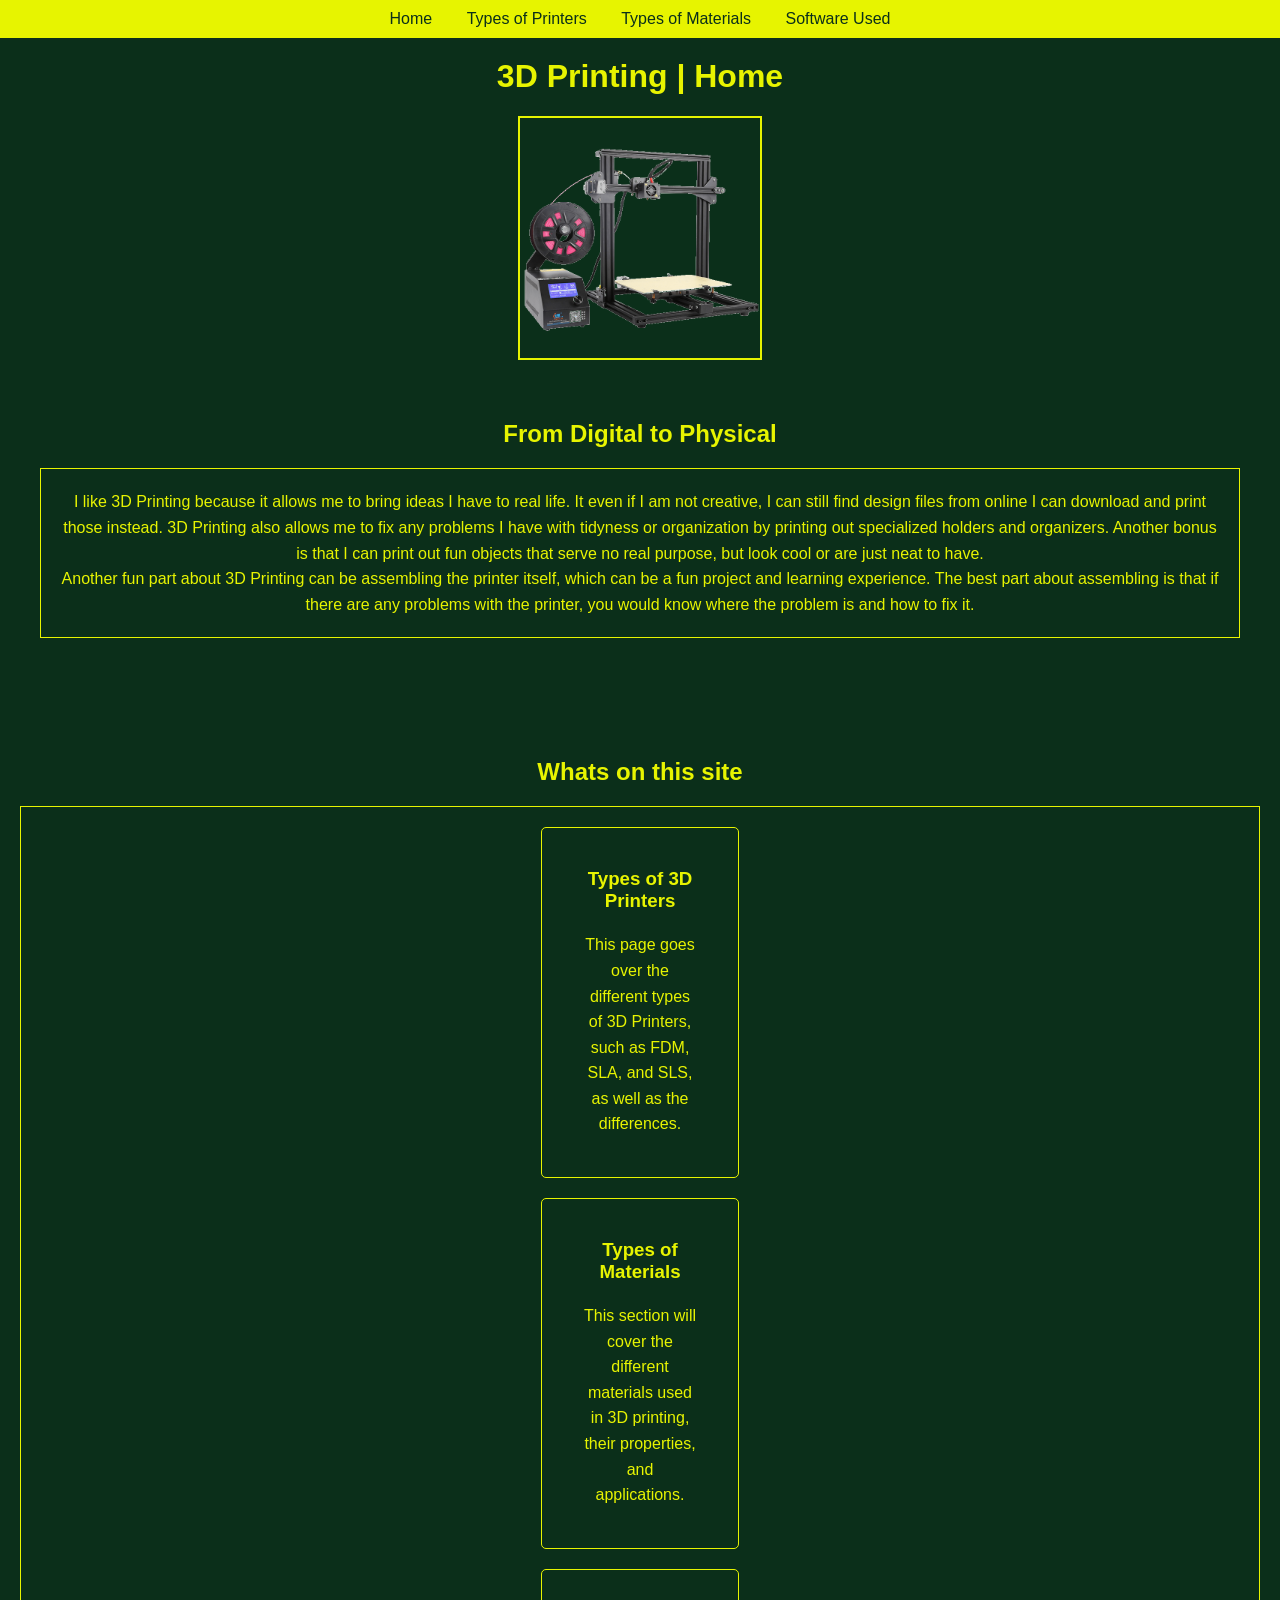
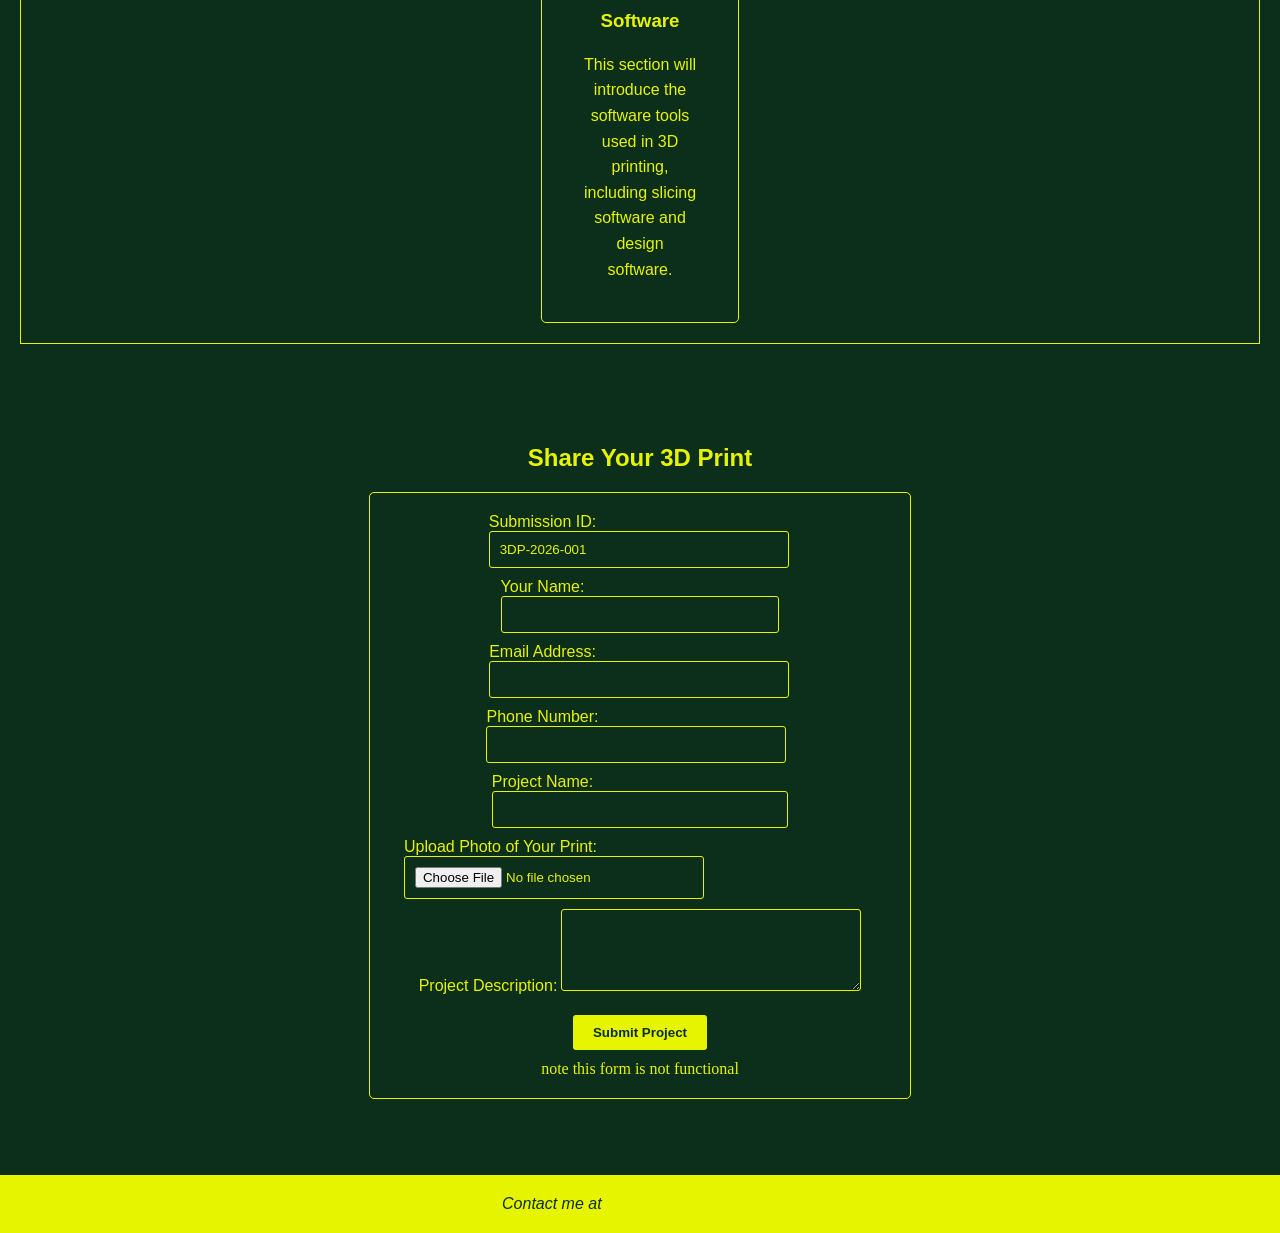
<file: index.html>
<html lang="en">
<head>
    <meta charset="utf-8">
    <meta name="viewport" content="width=device-width, initial-scale=1.0">
    <title>3D Printing | Home</title>
    <link rel="stylesheet" type="text/css" href="./css/style.css">
</head>
<body>
    <header>
        <nav role="navigation">
            <ul>
                <li><a href="./index.html">Home</a></li>
                <li><a href="./printers.html">Types of Printers</a></li>
                <li><a href="./materials.html">Types of Materials</a></li>
                <li><a href="./software.html">Software Used</a></li>
            </ul>

        </nav>
        <h1>3D Printing | Home</h1>
        <img src="./media/3dprinter_home.png" alt="3D Printer" class="header-image">
    </header>

    <main>
        <!-- INTRO -->
        <section class="section">
            <div>

                <h1>
                    From Digital to Physical
                </h1>
                <p class="intro">
                    I like 3D Printing because it allows me to bring ideas I have to real life. 
                    It even if I am not creative, I can still find design files from online I can download and print those instead.
                    3D Printing also allows me to fix any problems I have with tidyness or organization by printing out specialized holders and organizers. 
                    Another bonus is that I can print out fun objects that serve no real purpose, but look cool or are just neat to have.
                    </br>
                    Another fun part about 3D Printing can be assembling the printer itself, which can be a fun project and learning experience. 
                    The best part about assembling is that if there are any problems with the printer, you would know where the problem is and how to fix it.
                </p>

            </div>

        </section>

        <!-- QUICK OVERVIEW -->
        <section class="section">
            <h2>
                Whats on this site
            </h2>

            <div>

                <div class="grid-3">
                    <a href="./printers.html">
                    <article class="card_tile">
                        <h3>
                            Types of 3D Printers
                        </h3>
                        <p>
                            This page goes over the different types of 3D Printers, such as FDM, SLA, and SLS, as well as the differences. 
                        </p>
                    </article>
                    </a>
                    <a href="./materials.html">
                    <article class="card_tile">
                        <h3>
                            Types of Materials
                        </h3>
                        <p>
                            This section will cover the different materials used in 3D printing, their properties, and applications.
                        </p>
                    </article>
                    </a>
                    <a href="./software.html">
                    <article class="card_tile">
                        <h3>
                            Software
                        </h3>
                        <p>
                            This section will introduce the software tools used in 3D printing, including slicing software and design software.
                        </p>
                    </article>
                    </a>
                </div>
            </div>

        </section>


        <!-- SHARE YOUR PRINT FORM -->
        <section class="section">
            <h2>Share Your 3D Print</h2>
            
            <form action="#" method="post" enctype="multipart/form-data">
                <div>
                    <label for="submission-id">Submission ID:</label>
                    <input type="text" id="submission-id" name="submission-id" value="3DP-2026-001" readonly>
                </div>

                <div>
                    <label for="name">Your Name:</label>
                    <input type="text" id="name" name="name" autocomplete="name" required>
                </div>

                <div>
                    <label for="email">Email Address:</label>
                    <input type="email" id="email" name="email" autocomplete="email" required>
                </div>

                <div>
                    <label for="phone">Phone Number:</label>
                    <input type="tel" id="phone" name="phone" autocomplete="tel">
                </div>

                <div>
                    <label for="project-name">Project Name:</label>
                    <input type="text" id="project-name" name="project-name" autocomplete="off">
                </div>

                <div>
                    <label for="photo">Upload Photo of Your Print:</label>
                    <input type="file" id="photo" name="photo" accept="image/*" capture="environment" required>
                </div>

                <div>
                    <label for="description">Project Description:</label>
                    <textarea id="description" name="description" rows="4" cols="50"></textarea>
                </div>

                <button type="submit">Submit Project</button>
                note this form is not functional
            </form>
        </section>

    </main>



    <footer>
        <address role="contentinfo">
            Contact me at <a href="mailto:example@example.com">example@example.com</a>
        </address>
    </footer>
</body>
</html>
</file>
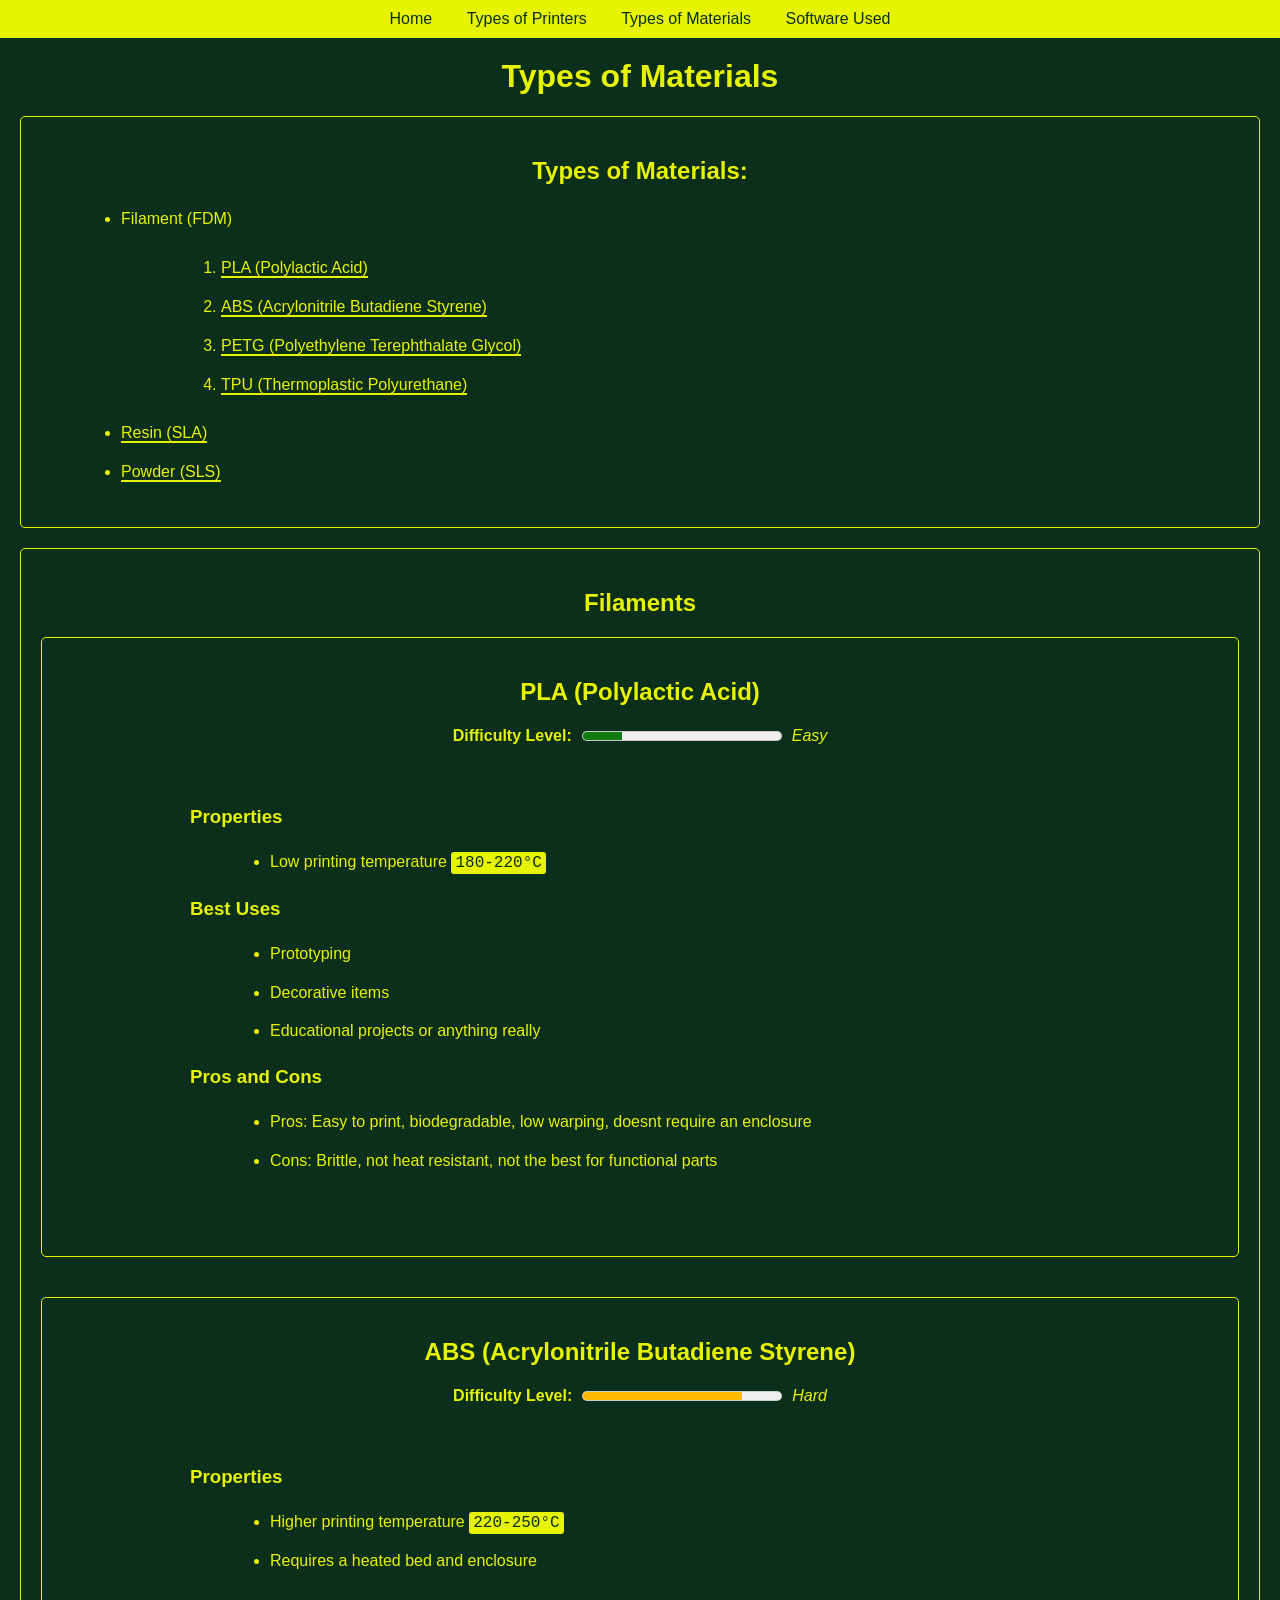
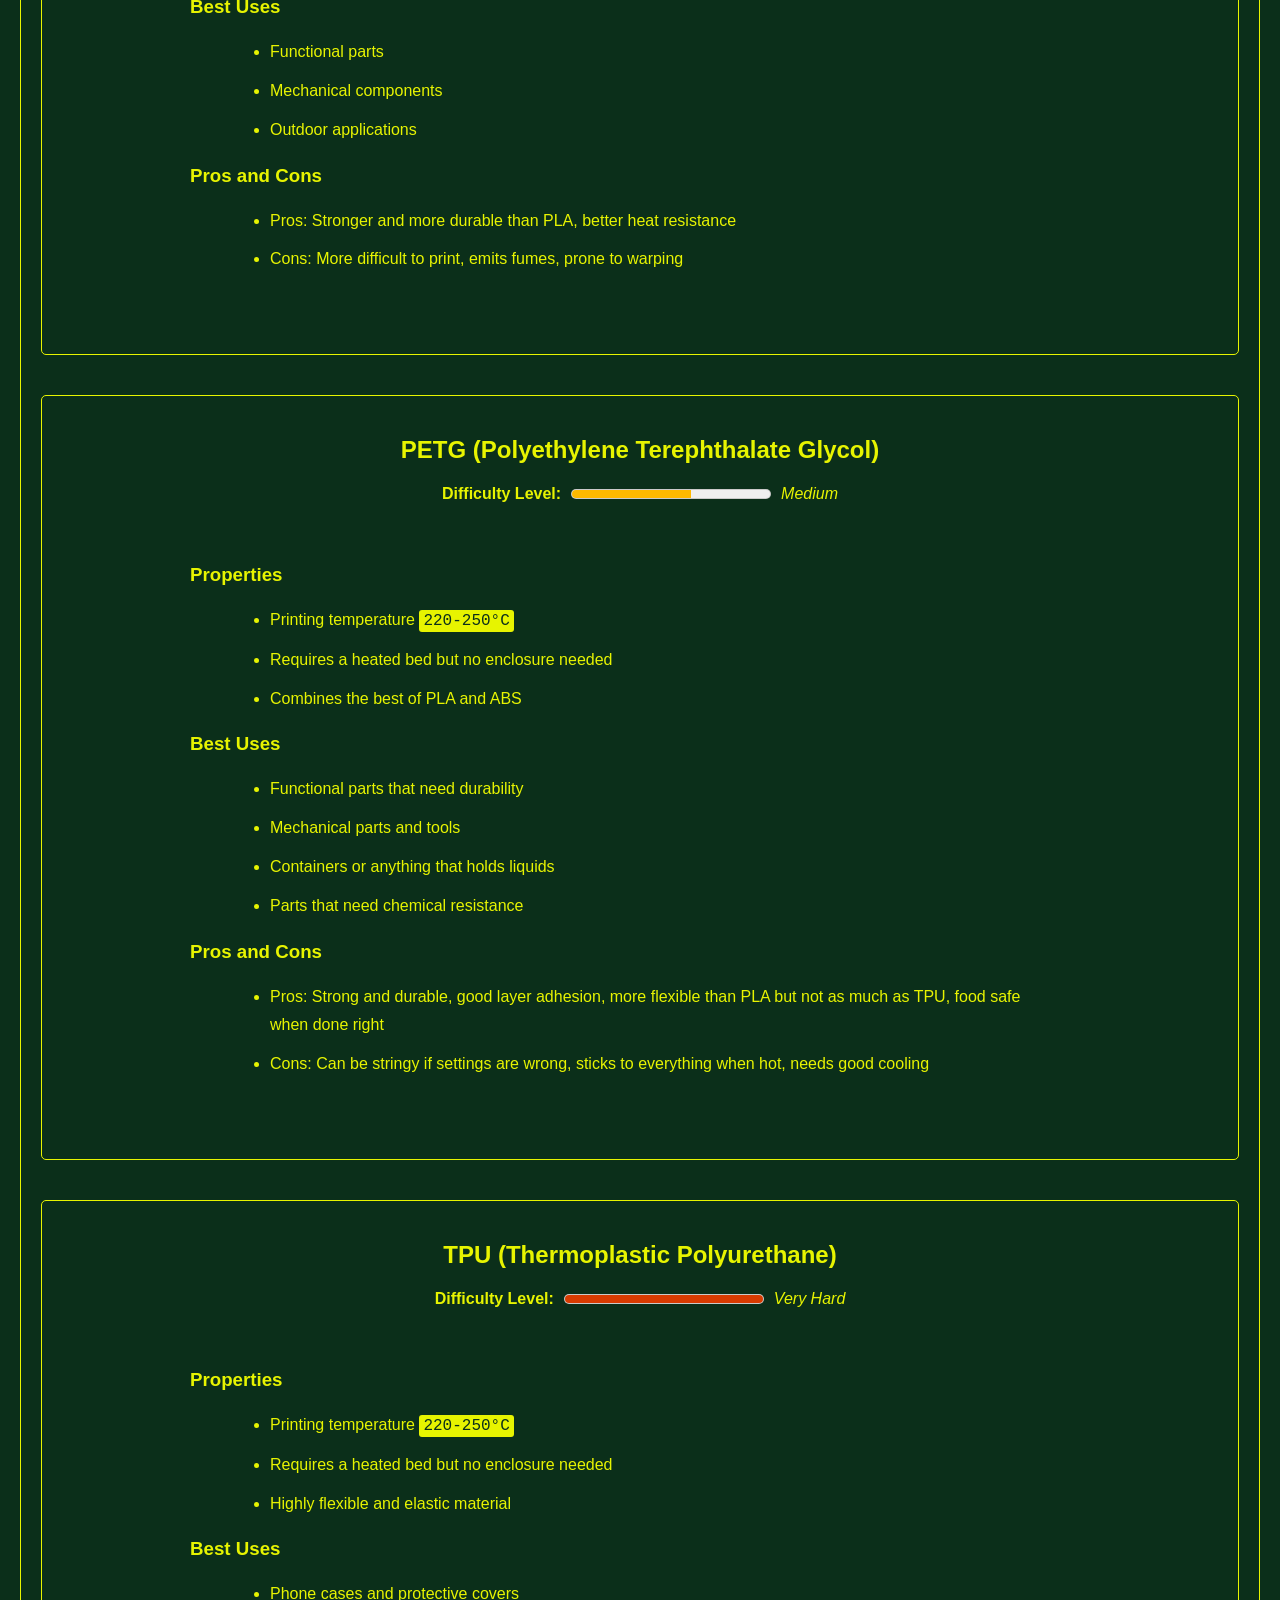
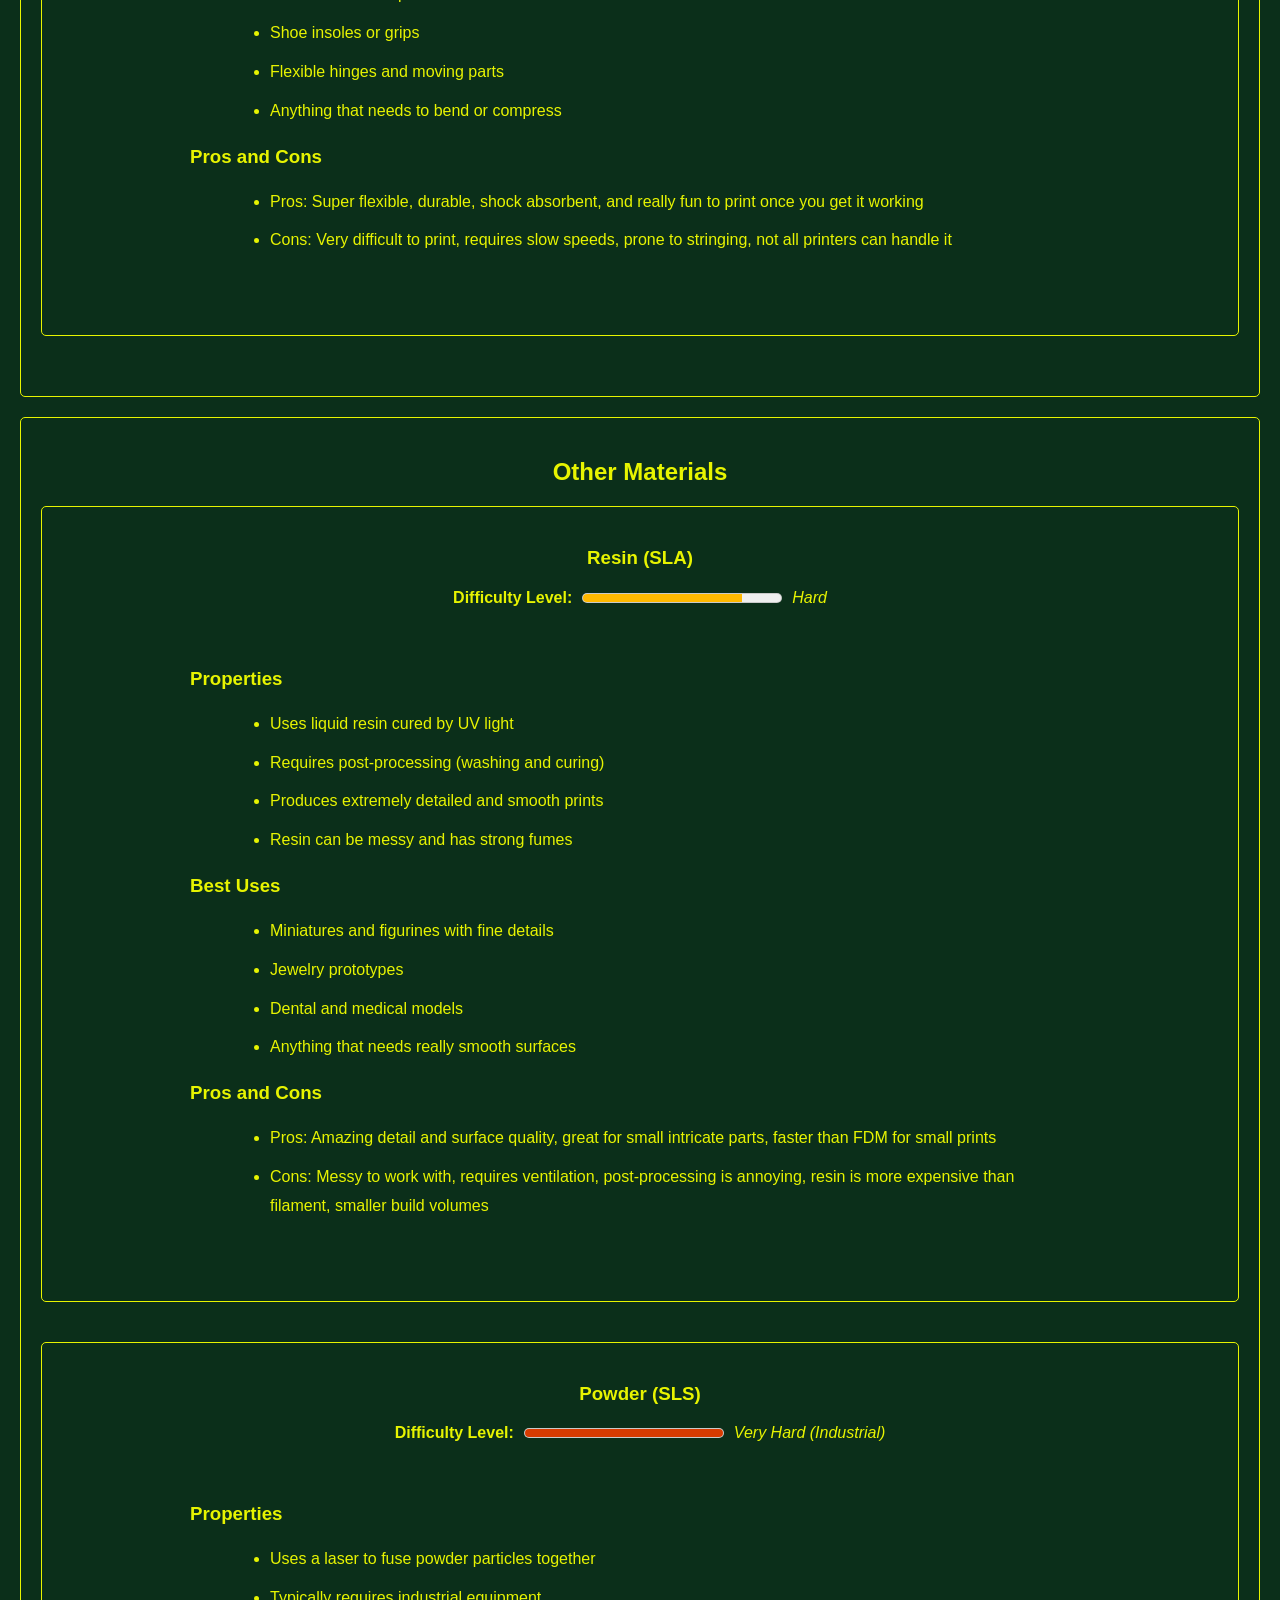
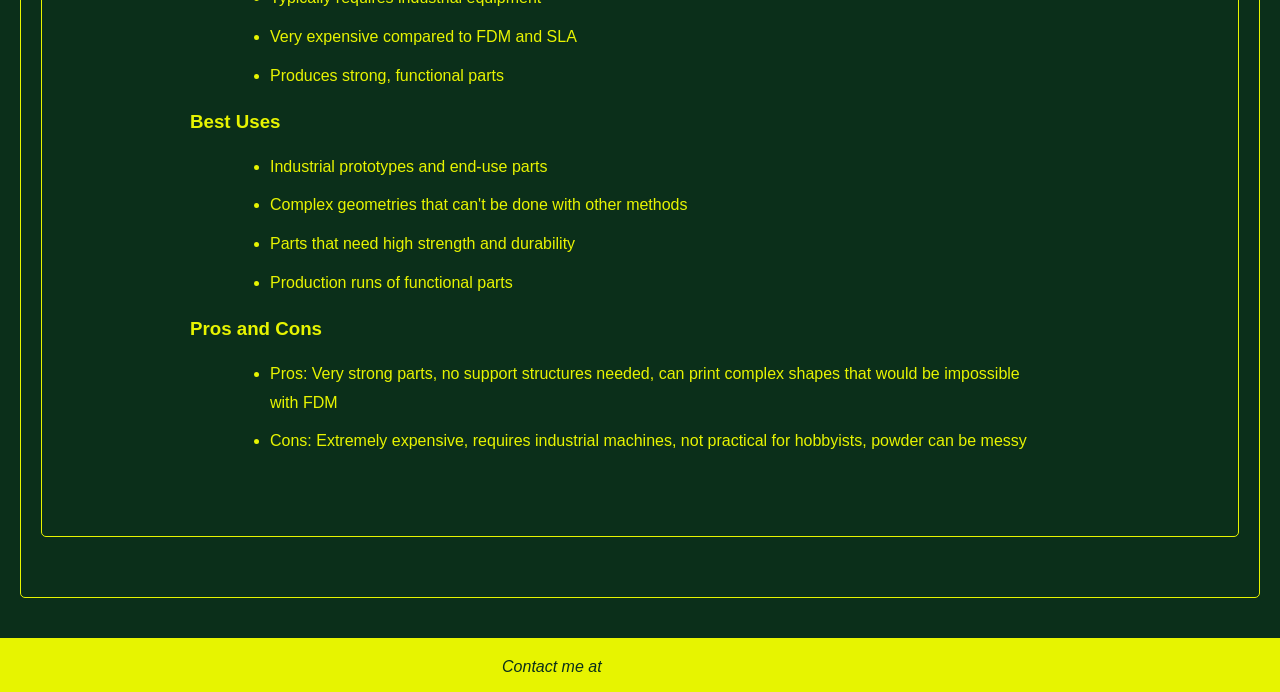
<file: materials.html>
<html lang="en">
<head>
    <meta charset="utf-8">
    <meta name="viewport" content="width=device-width, initial-scale=1.0">
    <title>3D Printing | Types of Materials</title>
    <link rel="stylesheet" type="text/css" href="./css/style.css">
</head>
<body>
    <header>
        <nav role="navigation">
            <ul>
                <li><a href="./index.html">Home</a></li>
                <li><a href="./printers.html">Types of Printers</a></li>
                <li><a href="./materials.html">Types of Materials</a></li>
                <li><a href="./software.html">Software Used</a></li>
            </ul>

        </nav>
        <h1>Types of Materials</h1>
    </header>

    <main>
        <section class="section" id="types">
            <h2>Types of Materials:</h2>
            <ul>
                <li>Filament (FDM)</li>
                    <ol>
                        <li><a id="sublink" href="#pla">PLA (Polylactic Acid)</a></li>
                        <li><a id="sublink" href="#abs">ABS (Acrylonitrile Butadiene Styrene)</a></li>
                        <li><a id="sublink" href="#petg">PETG (Polyethylene Terephthalate Glycol)</a></li>
                        <li><a id="sublink" href="#tpu">TPU (Thermoplastic Polyurethane)</a></li>
                    </ol>
                <li><a id="sublink" href="#resin">Resin (SLA)</a></li>
                <li><a id="sublink" href="#powder">Powder (SLS)</a></li>
            </ul>
        </section>
        <section class="section" id="filaments">
            <h1>Filaments</h1>
            <!-- PLA Section -->
            <section class="section" id="pla">
                <h2>PLA (Polylactic Acid)</h2>
                <div class="difficulty">
                    <label>Difficulty Level:</label>
                    <meter min="0" max="5" value="1" low="2" high="4" optimum="1">1 out of 5</meter>
                    <span class="difficulty-text">Easy</span>
                </div>
                <div class="material-content">
                    <h3>Properties</h3>
                    <ul>
                        <li>Low printing temperature <code>180-220°C</code></li>
                        
                    </ul>                    
                    <h3>Best Uses</h3>
                    <ul>
                        <li>Prototyping</li>
                        <li>Decorative items</li>
                        <li>Educational projects or anything really</li>
                    </ul>
                    
                    <h3>Pros and Cons</h3>
                    <ul>
                        <li>Pros: Easy to print, biodegradable, low warping, doesnt require an enclosure</li>
                        <li>Cons: Brittle, not heat resistant, not the best for functional parts</li>
                    </ul>
                </div>
            </section>

            <!-- ABS Section -->
            <section class="section" id="abs">
                <h2>ABS (Acrylonitrile Butadiene Styrene)</h2>
                <div class="difficulty">
                    <label>Difficulty Level:</label>
                    <meter min="0" max="5" value="4" low="2" high="4" optimum="1">4 out of 5</meter>
                    <span class="difficulty-text">Hard</span>
                </div>
                <div class="material-content">
                    <h3>Properties</h3>
                    <ul>
                        <li>Higher printing temperature <code>220-250°C</code></li>
                        <li>Requires a heated bed and enclosure</li>
                    </ul>
                    
                    <h3>Best Uses</h3>
                    <ul>
                        <li>Functional parts</li>
                        <li>Mechanical components</li>
                        <li>Outdoor applications</li>
                    </ul>
                    
                    <h3>Pros and Cons</h3>
                    <ul>
                        <li>Pros: Stronger and more durable than PLA, better heat resistance</li>
                        <li>Cons: More difficult to print, emits fumes, prone to warping</li>  
                    </ul>
                </div>
            </section>

            <!-- PETG Section -->
            <section class="section" id="petg">
                <h2>PETG (Polyethylene Terephthalate Glycol)</h2>
                <div class="difficulty">
                    <label>Difficulty Level:</label>
                    <meter min="0" max="5" value="3" low="2" high="4" optimum="1">3 out of 5</meter>
                    <span class="difficulty-text">Medium</span>
                </div>
                <div class="material-content">
                    <h3>Properties</h3>
                    <ul>
                        <li>Printing temperature <code>220-250°C</code></li>
                        <li>Requires a heated bed but no enclosure needed</li>
                        <li>Combines the best of PLA and ABS</li>
                    </ul>
                    
                    <h3>Best Uses</h3>
                    <ul>
                        <li>Functional parts that need durability</li>
                        <li>Mechanical parts and tools</li>
                        <li>Containers or anything that holds liquids</li>
                        <li>Parts that need chemical resistance</li>
                    </ul>
                    
                    <h3>Pros and Cons</h3>
                    <ul>
                        <li>Pros: Strong and durable, good layer adhesion, more flexible than PLA but not as much as TPU, food safe when done right</li>
                        <li>Cons: Can be stringy if settings are wrong, sticks to everything when hot, needs good cooling</li>
                    </ul>
                </div>
            </section>

            <!-- TPU Section -->
            <section class="section" id="tpu">
                <h2>TPU (Thermoplastic Polyurethane)</h2>
                <div class="difficulty">
                    <label>Difficulty Level:</label>
                    <meter min="0" max="5" value="5" low="2" high="4" optimum="1">5 out of 5</meter>
                    <span class="difficulty-text">Very Hard</span>
                </div>
                <div class="material-content">
                    <h3>Properties</h3>
                    <ul>
                        <li>Printing temperature <code>220-250°C</code></li>
                        <li>Requires a heated bed but no enclosure needed</li>
                        <li>Highly flexible and elastic material</li>
                    </ul>
                    
                    <h3>Best Uses</h3>
                    <ul>
                        <li>Phone cases and protective covers</li>
                        <li>Shoe insoles or grips</li>
                        <li>Flexible hinges and moving parts</li>
                        <li>Anything that needs to bend or compress</li>
                    </ul>

                    <h3>Pros and Cons</h3>
                    <ul>
                        <li>Pros: Super flexible, durable, shock absorbent, and really fun to print once you get it working</li>
                        <li>Cons: Very difficult to print, requires slow speeds, prone to stringing, not all printers can handle it</li>
                    </ul>
                </div>
            </section>
        </section>
        <section class="section" id="filaments">
            <h1>Other Materials</h1>

        <section class="section" id="resin">
            <h1>Resin (SLA)</h1>
            <div class="difficulty">
                <label>Difficulty Level:</label>
                <meter min="0" max="5" value="4" low="2" high="4" optimum="1">4 out of 5</meter>
                <span class="difficulty-text">Hard</span>
            </div>
            <div class="material-content">
                <h3>Properties</h3>
                <ul>
                    <li>Uses liquid resin cured by UV light</li>
                    <li>Requires post-processing (washing and curing)</li>
                    <li>Produces extremely detailed and smooth prints</li>
                    <li>Resin can be messy and has strong fumes</li>
                </ul>
                
                <h3>Best Uses</h3>
                <ul>
                    <li>Miniatures and figurines with fine details</li>
                    <li>Jewelry prototypes</li>
                    <li>Dental and medical models</li>
                    <li>Anything that needs really smooth surfaces</li>
                </ul>
                
                <h3>Pros and Cons</h3>
                <ul>
                    <li>Pros: Amazing detail and surface quality, great for small intricate parts, faster than FDM for small prints</li>
                    <li>Cons: Messy to work with, requires ventilation, post-processing is annoying, resin is more expensive than filament, smaller build volumes</li>
                </ul>
            </div>
        </section>

        <section class="section" id="powder">
            <h1>Powder (SLS)</h1>
            <div class="difficulty">
                <label>Difficulty Level:</label>
                <meter min="0" max="5" value="5" low="2" high="4" optimum="1">5 out of 5</meter>
                <span class="difficulty-text">Very Hard (Industrial)</span>
            </div>
            <div class="material-content">
                <h3>Properties</h3>
                <ul>
                    <li>Uses a laser to fuse powder particles together</li>
                    <li>Typically requires industrial equipment</li>
                    <li>Very expensive compared to FDM and SLA</li>
                    <li>Produces strong, functional parts</li>
                </ul>
                
                <h3>Best Uses</h3>
                <ul>
                    <li>Industrial prototypes and end-use parts</li>
                    <li>Complex geometries that can't be done with other methods</li>
                    <li>Parts that need high strength and durability</li>
                    <li>Production runs of functional parts</li>
                </ul>
                
                <h3>Pros and Cons</h3>
                <ul>
                    <li>Pros: Very strong parts, no support structures needed, can print complex shapes that would be impossible with FDM</li>
                    <li>Cons: Extremely expensive, requires industrial machines, not practical for hobbyists, powder can be messy</li>
                </ul>
            </div>
        </section>
        </section>
    </main>

    <footer>
        <address role="contentinfo">
            Contact me at <a href="mailto:example@example.com">example@example.com</a>
        </address>
    </footer>
</body>
</html>
</file>
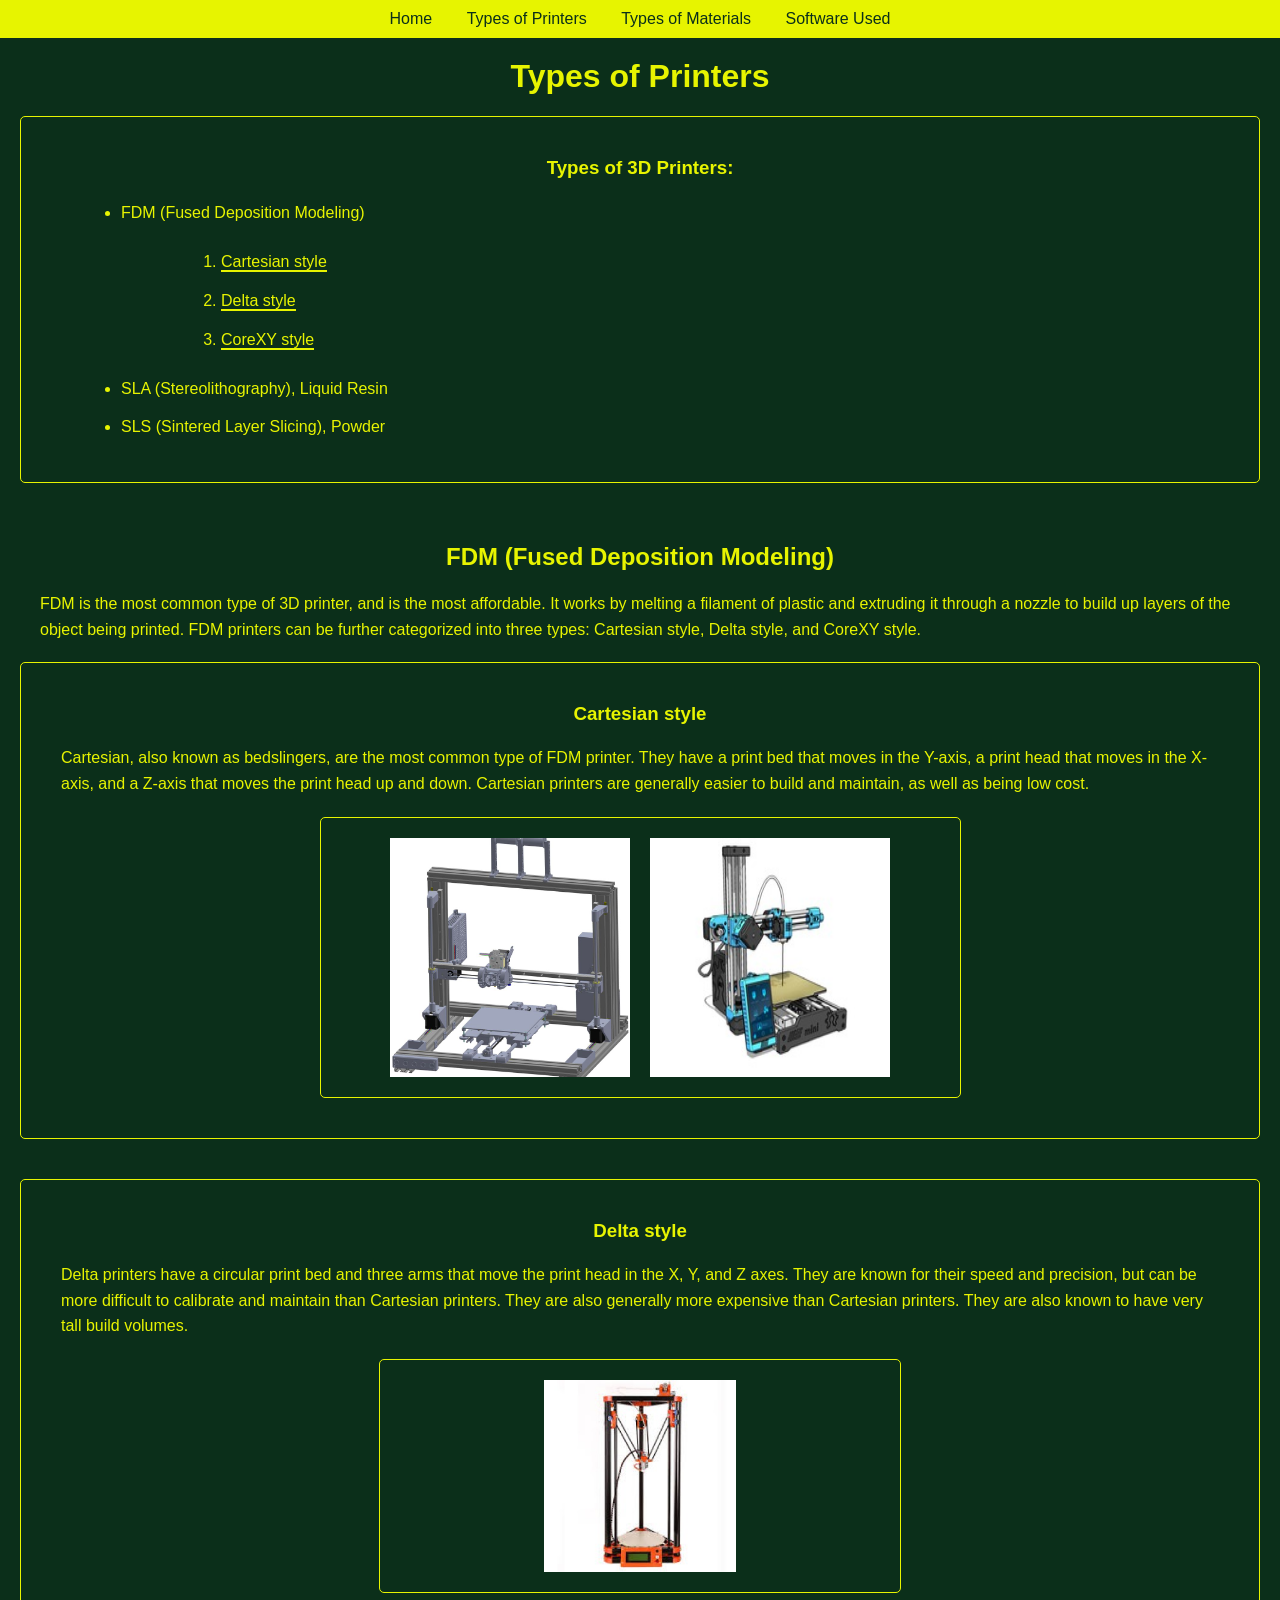
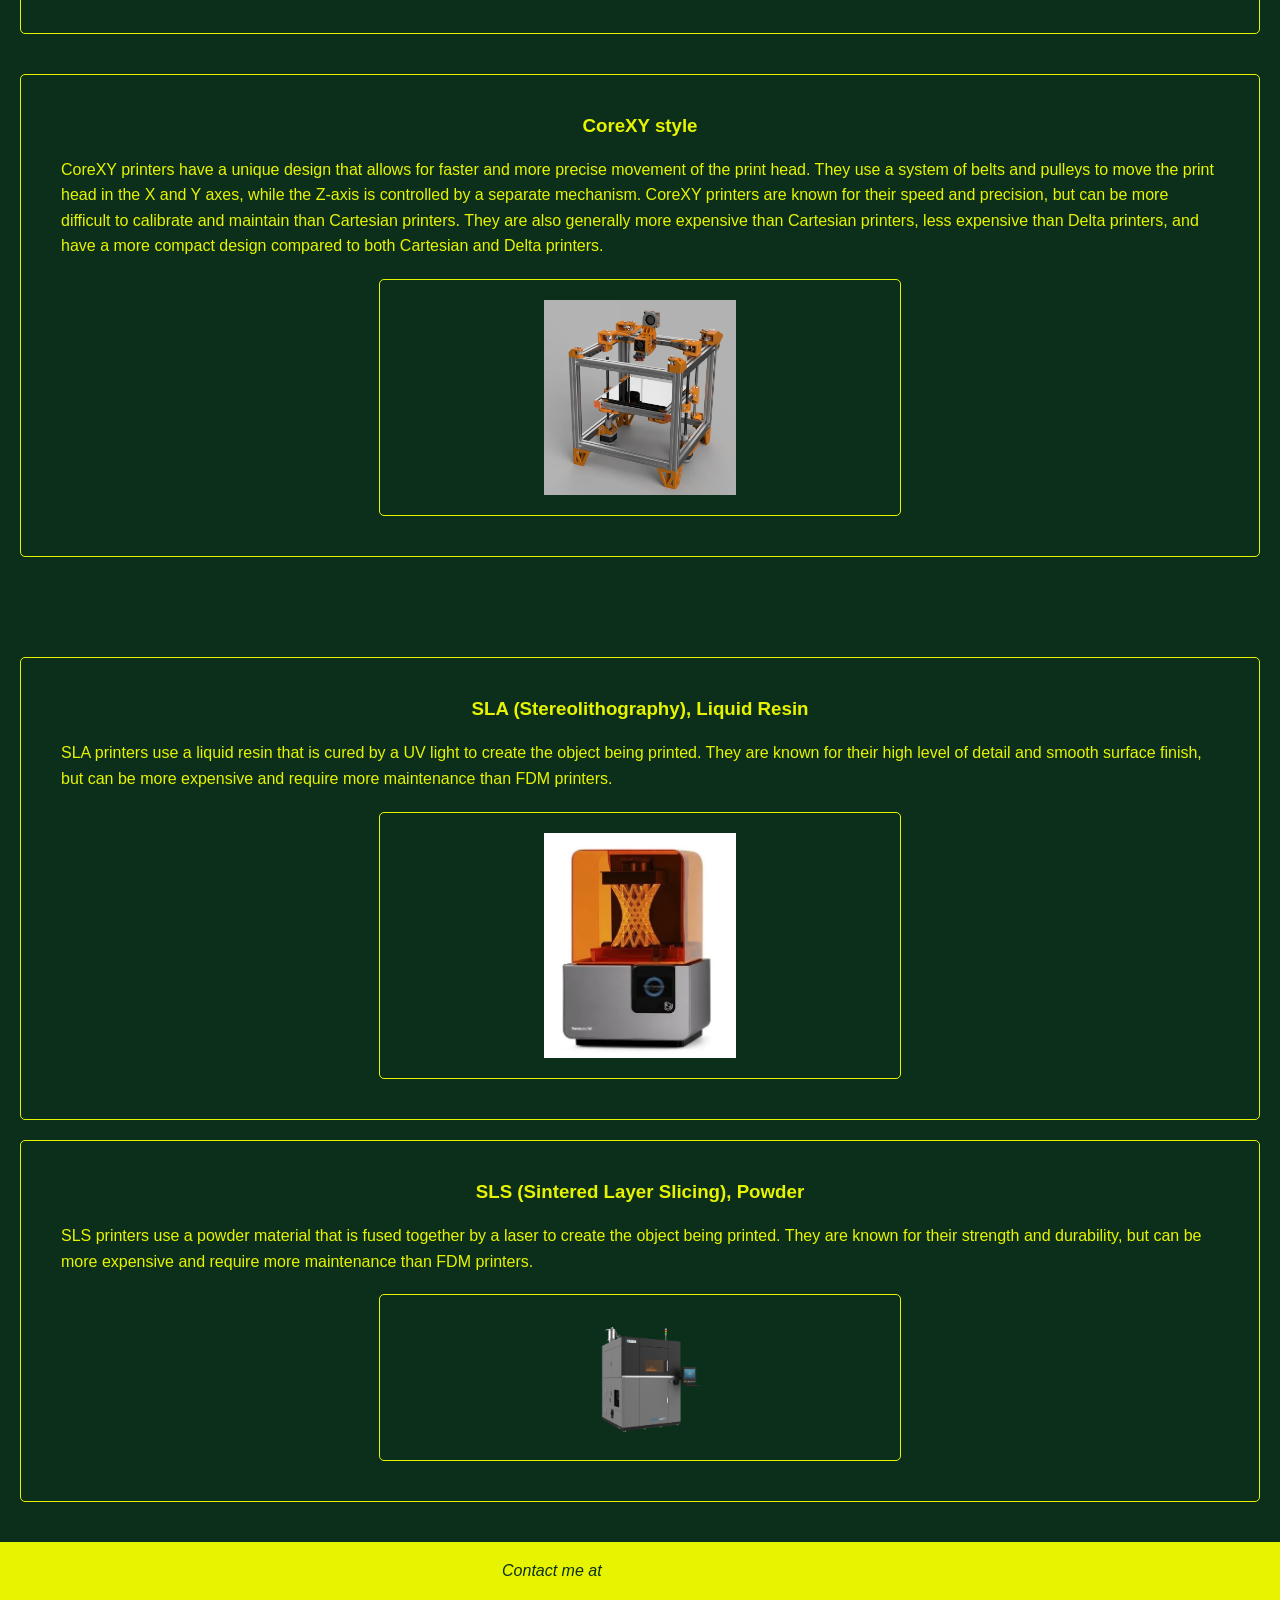
<file: printers.html>
<html lang="en">
<head>
    <meta charset="utf-8">
    <meta name="viewport" content="width=device-width, initial-scale=1.0">
    <title>3D Printing | Types of Printers</title>
    <link rel="stylesheet" type="text/css" href="./css/style.css">
</head>
<body>
    <header>
        <nav role="navigation">
            <ul>
                <li><a href="./index.html">Home</a></li>
                <li><a href="./printers.html">Types of Printers</a></li>
                <li><a href="./materials.html">Types of Materials</a></li>
                <li><a href="./software.html">Software Used</a></li>
            </ul>

        </nav>
        <h1>Types of Printers</h1>
    </header>

    <main>

    <section class="section" id="types">
        <h3>Types of 3D Printers:</h3>
        <ul>
            <li>FDM (Fused Deposition Modeling)
                <ol>
                    <li><a id="sublink" href="#cartesian">Cartesian style</a></li>
                    <li><a id="sublink" href="#delta">Delta style</a></li>
                    <li><a id="sublink" href="#corexy">CoreXY style</a></li>
                </ol>
            </li>
            <li>SLA (Stereolithography), Liquid Resin</li>
            <li>SLS (Sintered Layer Slicing), Powder</li>
        </ul>
        </section>  
        
        
    </section>
    <section class="section" id="fdm">
        <h1>FDM (Fused Deposition Modeling)</h1>
        <p>
            FDM is the most common type of 3D printer, and is the most affordable. 
            It works by melting a filament of plastic and extruding it through a nozzle to build up layers of the object being printed. 
            FDM printers can be further categorized into three types: Cartesian style, Delta style, and CoreXY style.
        </p>

        <section class="section" id="fdm-types">
            <h3 id="cartesian">Cartesian style</h3>
            <p>
                Cartesian, also known as bedslingers, are the most common type of FDM printer.
                They have a print bed that moves in the Y-axis, a print head that moves in the X-axis, and a Z-axis that moves the print head up and down.
                Cartesian printers are generally easier to build and maintain, as well as being low cost. 

            </p>
            <section class="seciton" id="cart-images">
                <img src="./media/cartesian.jpg" alt="Cartesian Style FDM Printer" class="printer-image">
                <img src="./media/cartesian_mini.jpg" alt="Cartesian Style FDM Printer" class="printer-image">
            </section>
                
        </section>

        <section class="section" id="fdm-types">
            <h3 id="delta">Delta style</h3>
            <p>
                Delta printers have a circular print bed and three arms that move the print head in the X, Y, and Z axes. 
                They are known for their speed and precision, but can be more difficult to calibrate and maintain than Cartesian printers.
                They are also generally more expensive than Cartesian printers.
                They are also known to have very tall build volumes.
            </p>

            <section class="section" id="delta-images">
                <img src="./media/delta.png" alt="Delta Style FDM Printer" class="printer-image">
            </section>    


        </section>


        <section class="section" id="fdm-types">
            <h3 id="corexy">CoreXY style</h3>
            <p>
                CoreXY printers have a unique design that allows for faster and more precise movement of the print head. 
                They use a system of belts and pulleys to move the print head in the X and Y axes, while the Z-axis is controlled by a separate mechanism. 
                CoreXY printers are known for their speed and precision, but can be more difficult to calibrate and maintain than Cartesian printers.
                They are also generally more expensive than Cartesian printers, less expensive than Delta printers, and have a more compact design compared to both Cartesian and Delta printers.
            </p>

            <section class="section" id="corexy-images">
                <img src="./media/corexy.png" alt="CoreXY Style FDM Printer" class="printer-image">
            </section>

        </section> 



        

    </section class="section">
    <section>
    
        <section class="section" id="sla">
            <h1>SLA (Stereolithography), Liquid Resin</h1>
            <p>
                SLA printers use a liquid resin that is cured by a UV light to create the object being printed. 
                They are known for their high level of detail and smooth surface finish, but can be more expensive and require more maintenance than FDM printers.
            </p>
            
            <section class="section" id="sla-images">
                <img src="./media/sla.png" alt="SLA Printer" class="printer-image">
            </section>
        </section>

        <section class="section" id="sls">
            <h1>SLS (Sintered Layer Slicing), Powder</h1>
            <p>
                SLS printers use a powder material that is fused together by a laser to create the object being printed. 
                They are known for their strength and durability, but can be more expensive and require more maintenance than FDM printers.
            </p>

            <section class="section" id="sls-images">
                <img src="./media/sls.png" alt="SLS Printer" class="printer-image">
            </section>
        </section>
    </section>

    </main>

    <footer>
        <address role="contentinfo">
            Contact me at <a href="mailto:example@example.com">example@example.com</a>
        </address>
    </footer>
</body>
</html>
</file>
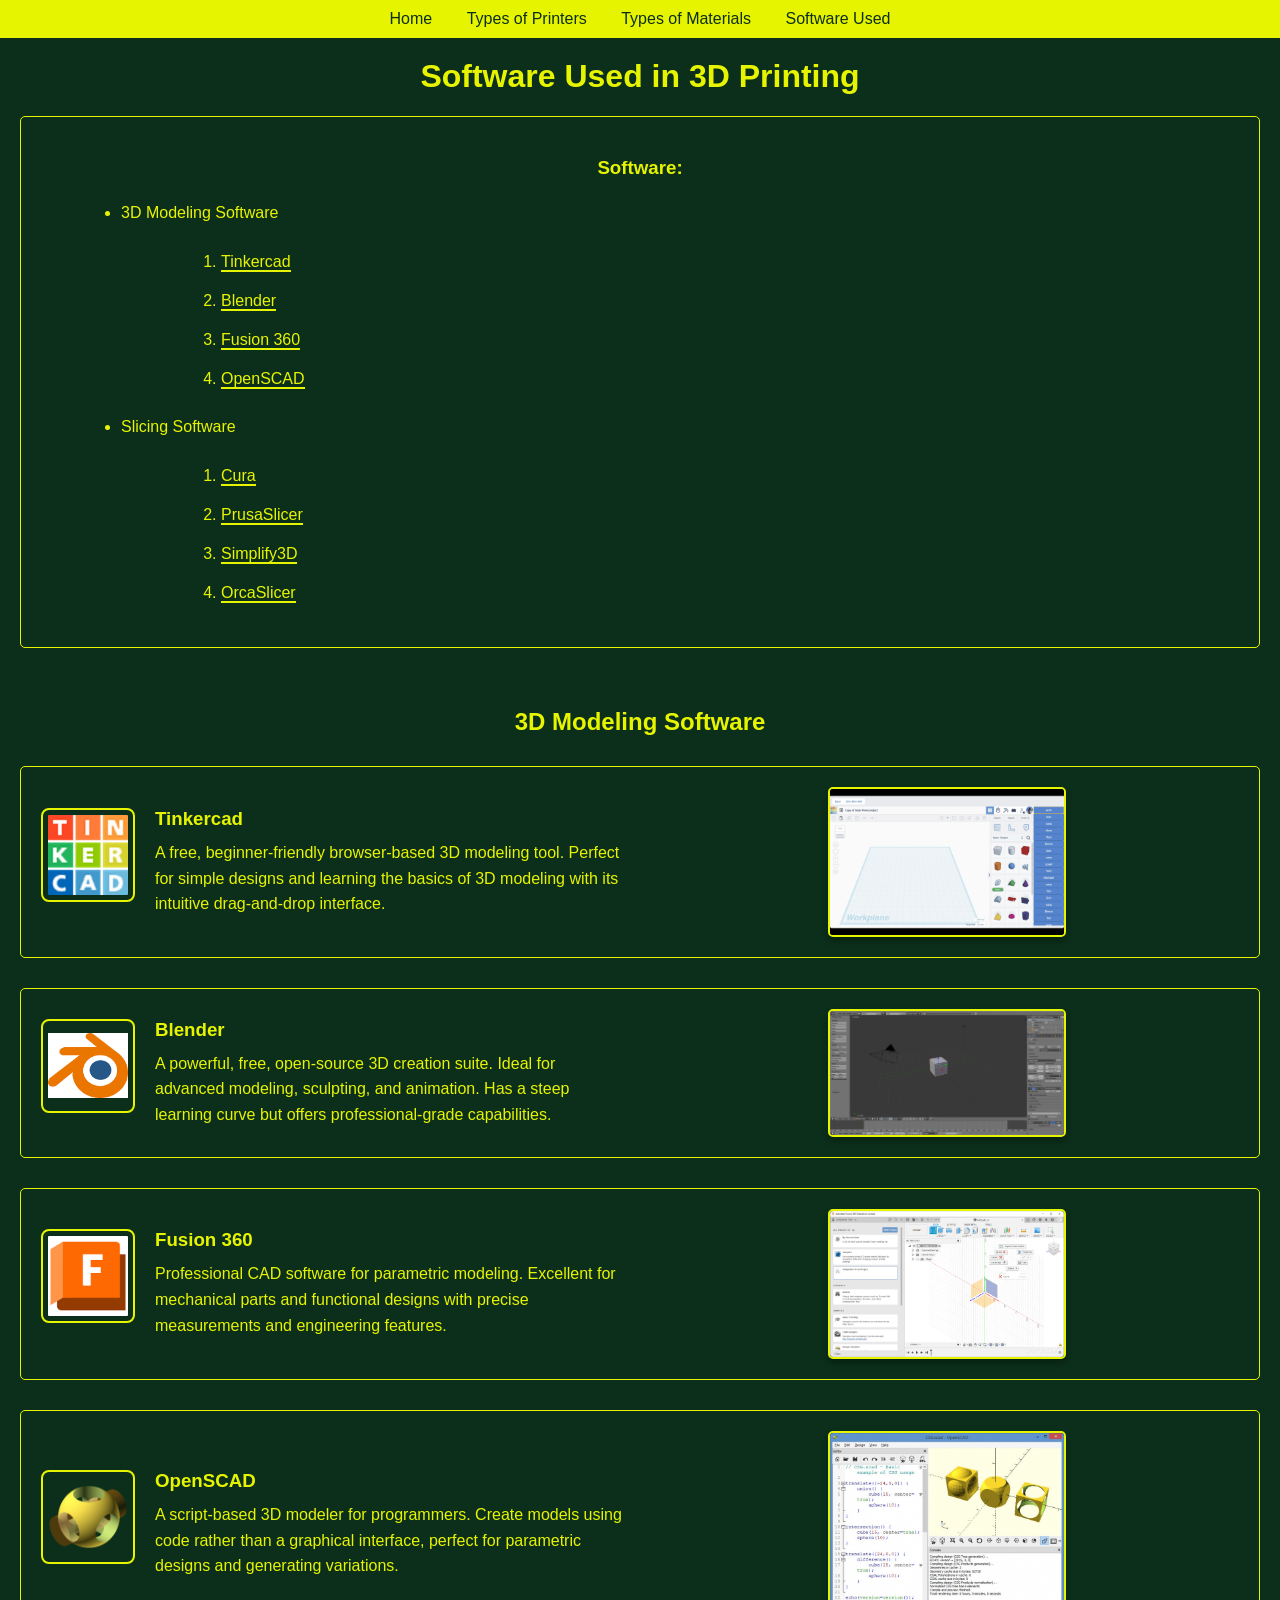
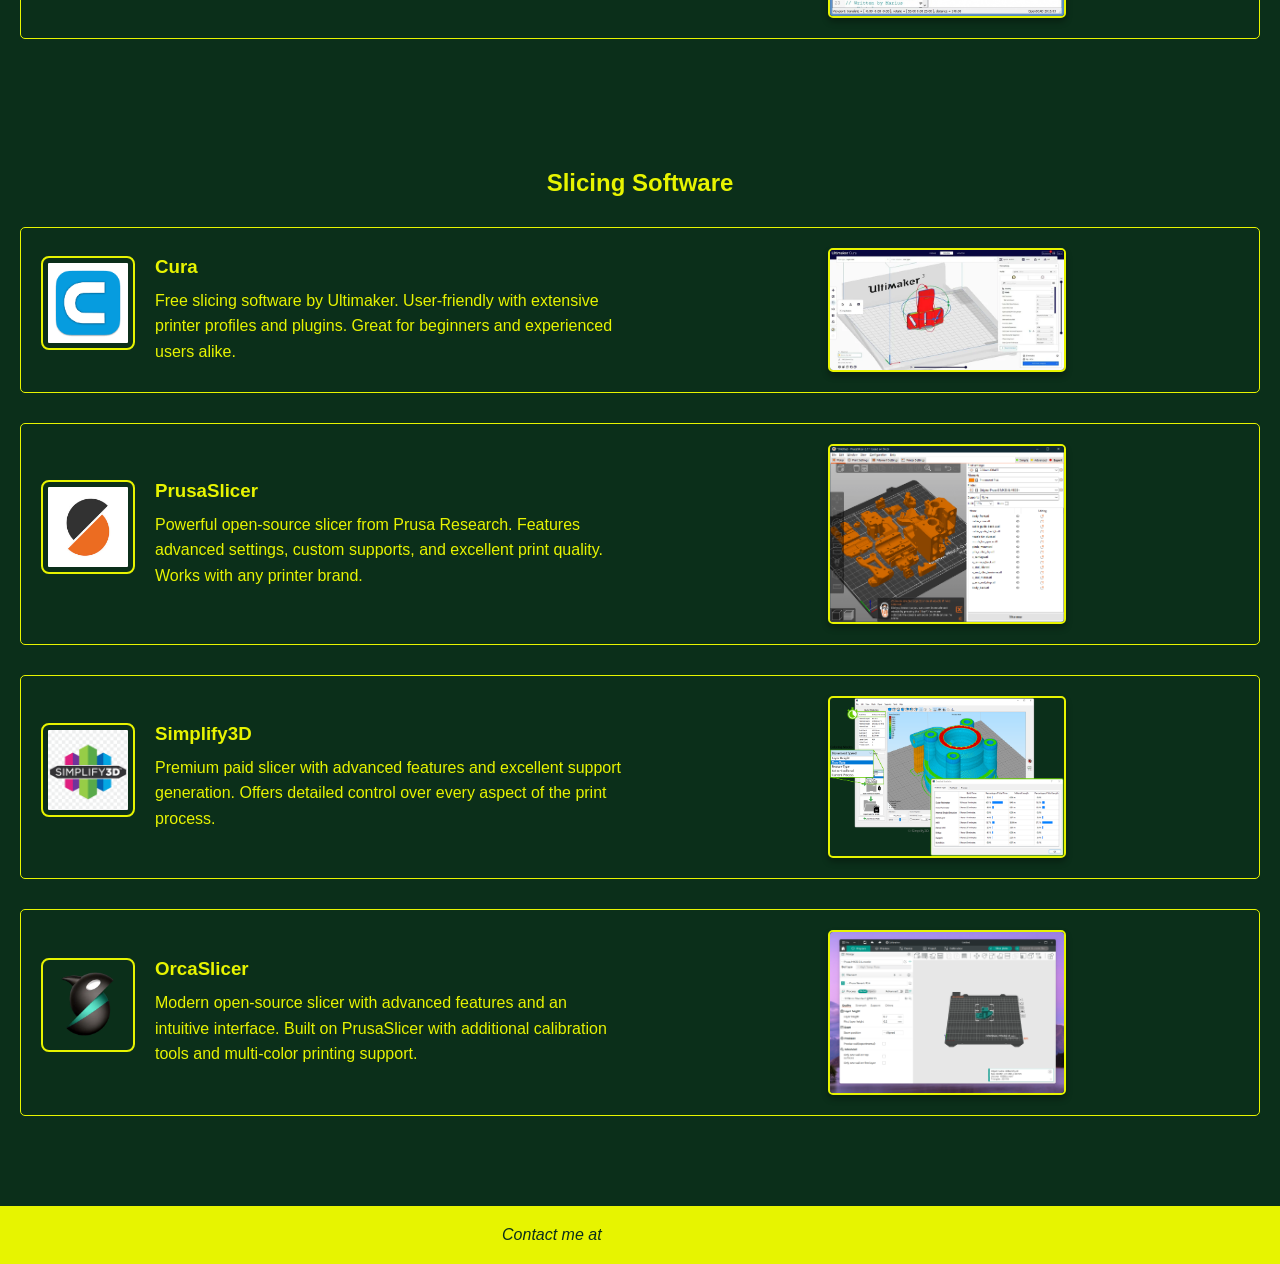
<file: software.html>
<html lang="en">
<head>
    <meta charset="utf-8">
    <meta name="viewport" content="width=device-width, initial-scale=1.0">
    <title>3D Printing | Software Used</title>
    <link rel="stylesheet" type="text/css" href="./css/style.css">
</head>
<body>
    <header>
        <nav role="navigation">
            <ul>
                <li><a href="./index.html">Home</a></li>
                <li><a href="./printers.html">Types of Printers</a></li>
                <li><a href="./materials.html">Types of Materials</a></li>
                <li><a href="./software.html">Software Used</a></li>
            </ul>

        </nav>
        <h1>Software Used in 3D Printing</h1>
    </header>
    <main>
         <section class="section" id="types">
        <h3>Software:</h3>
        <ul>
            <li>3D Modeling Software
                <ol>
                    <li><a id="sublink" href="#tinkercad">Tinkercad</a></li>
                    <li><a id="sublink" href="#blender">Blender</a></li>
                    <li><a id="sublink" href="#fusion360">Fusion 360</a></li>
                    <li><a id="sublink" href="#openscad">OpenSCAD</a></li>

                </ol>
            </li>
            <li>Slicing Software</li>
            <ol>
                <li><a id="sublink" href="#cura">Cura</a></li>
                <li><a id="sublink" href="#prusaslicer">PrusaSlicer</a></li>
                <li><a id="sublink" href="#simplify3d">Simplify3D</a></li>
                <li><a id="sublink" href="#orcaslicer">OrcaSlicer</a></li>
            </ol>
        </ul>
        </section>  

        <section class="section" id="modeling">
            <h1>3D Modeling Software</h1>
            
            <!-- Tinkercad -->
            <article class="software-item" id="tinkercad">
                <div class="software-left">
                    <img src="./media/tinkercad_icon.png" alt="Tinkercad Icon" class="software-icon">
                    <div class="software-info">
                        <h3>Tinkercad</h3>
                        <p>A free, beginner-friendly browser-based 3D modeling tool. Perfect for simple designs and learning the basics of 3D modeling with its intuitive drag-and-drop interface.</p>
                    </div>
                </div>
                <div class="software-right">
                    <img src="./media/tinkercad_screenshot.png" alt="Tinkercad Screenshot" class="software-screenshot">
                </div>
            </article>

            <!-- Blender -->
            <article class="software-item" id="blender">
                <div class="software-left">
                    <img src="./media/blender_icon.png" alt="Blender Icon" class="software-icon">
                    <div class="software-info">
                        <h3>Blender</h3>
                        <p>A powerful, free, open-source 3D creation suite. Ideal for advanced modeling, sculpting, and animation. Has a steep learning curve but offers professional-grade capabilities.</p>
                    </div>
                </div>
                <div class="software-right">
                    <img src="./media/blender_screenshot.png" alt="Blender Screenshot" class="software-screenshot">
                </div>
            </article>

            <!-- Fusion 360 -->
            <article class="software-item" id="fusion360">
                <div class="software-left">
                    <img src="./media/fusion360_icon.png" alt="Fusion 360 Icon" class="software-icon">
                    <div class="software-info">
                        <h3>Fusion 360</h3>
                        <p>Professional CAD software for parametric modeling. Excellent for mechanical parts and functional designs with precise measurements and engineering features.</p>
                    </div>
                </div>
                <div class="software-right">
                    <img src="./media/fusion360_screenshot.png" alt="Fusion 360 Screenshot" class="software-screenshot">
                </div>
            </article>

            <!-- OpenSCAD -->
            <article class="software-item" id="openscad">
                <div class="software-left">
                    <img src="./media/openscad_icon.png" alt="OpenSCAD Icon" class="software-icon">
                    <div class="software-info">
                        <h3>OpenSCAD</h3>
                        <p>A script-based 3D modeler for programmers. Create models using code rather than a graphical interface, perfect for parametric designs and generating variations.</p>
                    </div>
                </div>
                <div class="software-right">
                    <img src="./media/openscad_screenshot.png" alt="OpenSCAD Screenshot" class="software-screenshot">
                </div>
            </article>
        </section>

        <section class="section" id="slicing">
            <h1>Slicing Software</h1>
            
            <!-- Cura -->
            <article class="software-item" id="cura">
                <div class="software-left">
                    <img src="./media/cura_icon.png" alt="Cura Icon" class="software-icon">
                    <div class="software-info">
                        <h3>Cura</h3>
                        <p>Free slicing software by Ultimaker. User-friendly with extensive printer profiles and plugins. Great for beginners and experienced users alike.</p>
                    </div>
                </div>
                <div class="software-right">
                    <img src="./media/cura_screenshot.png" alt="Cura Screenshot" class="software-screenshot">
                </div>
            </article>

            <!-- PrusaSlicer -->
            <article class="software-item" id="prusaslicer">
                <div class="software-left">
                    <img src="./media/prusaslicer_icon.png" alt="PrusaSlicer Icon" class="software-icon">
                    <div class="software-info">
                        <h3>PrusaSlicer</h3>
                        <p>Powerful open-source slicer from Prusa Research. Features advanced settings, custom supports, and excellent print quality. Works with any printer brand.</p>
                    </div>
                </div>
                <div class="software-right">
                    <img src="./media/prusaslicer_screenshot.png" alt="PrusaSlicer Screenshot" class="software-screenshot">
                </div>
            </article>

            <!-- Simplify3D -->
            <article class="software-item" id="simplify3d">
                <div class="software-left">
                    <img src="./media/simplify3d_icon.png" alt="Simplify3D Icon" class="software-icon">
                    <div class="software-info">
                        <h3>Simplify3D</h3>
                        <p>Premium paid slicer with advanced features and excellent support generation. Offers detailed control over every aspect of the print process.</p>
                    </div>
                </div>
                <div class="software-right">
                    <img src="./media/simplify3d_screenshot.png" alt="Simplify3D Screenshot" class="software-screenshot">
                </div>
            </article>

            <!-- OrcaSlicer -->
            <article class="software-item" id="orcaslicer">
                <div class="software-left">
                    <img src="./media/orcaslicer_icon.png" alt="OrcaSlicer Icon" class="software-icon">
                    <div class="software-info">
                        <h3>OrcaSlicer</h3>
                        <p>Modern open-source slicer with advanced features and an intuitive interface. Built on PrusaSlicer with additional calibration tools and multi-color printing support.</p>
                    </div>
                </div>
                <div class="software-right">
                    <img src="./media/orcaslicer_screenshot.png" alt="OrcaSlicer Screenshot" class="software-screenshot">
                </div>
            </article>

        </section>
    </main>
    <footer>
        <address role="contentinfo">
            Contact me at <a href="mailto:example@example.com">example@example.com</a>
        </address>
    </footer>
</body>
</html>
</file>
<file: css/style.css>
/* CSS Variables */
:root {
    --color-1: color(display-p3 0.915 0.957 0.063);
    --color-2: color(display-p3 0.084 0.182 0.108);
}


/* Global/Base Styles */
body {
    background-color: var(--color-2);
    color: var(--color-1);
    margin: 0;
    padding: 0;
}

h1 {
    color: var(--color-1);
    font-family: Arial, sans-serif;
    text-align: center;
    margin-top: 20px;
}

h1, h2, h3 {
    color: var(--color-1);
    font-family: Arial, sans-serif;
    text-align: center;
    margin-top: 20px;
}

p {
    font-family: 'Lucida Sans', sans-serif;
    line-height: 1.6;
    margin: 20px;
    color: var(--color-1);
}

code {
    background-color: var(--color-1);
    color: var(--color-2);
    padding: 2px 4px;
    border-radius: 3px;
    font-family: 'Lucida Console', monospace;
}

label, span[class="difficulty-text"] {
    color: var(--color-1);
    font-family: 'Lucida Sans', sans-serif;
}

a[id="sublink"] {
    color: var(--color-1);
    text-decoration: none;
    border-bottom: 2px solid var(--color-1);
}


/* Layout Components */
nav {
    background-color: var(--color-1);
    color: var(--color-2);
    padding: 10px;
    text-align: center;
    font-family: 'Lucida Sans', sans-serif;
}

nav ul {
    list-style-type: none;
    margin: 0;
    padding: 0;
}

nav ul li {
    display: inline;
    margin: 0 15px;
}

nav ul li a {
    text-decoration: none;
    color: var(--color-2);
}

nav ul li a:hover {
    color: var(--color-2);
    opacity: 0.7;
}

footer {
    background-color: var(--color-1);
    color: var(--color-2);
    text-align: center;
    padding: 20px;
    font-family: 'Lucida Sans', sans-serif;
    margin-top: 40px;
}

main ul, main ol {
    color: var(--color-1);
    font-family: 'Lucida Sans', sans-serif;
    margin: 20px 40px;
    line-height: 1.8;
}

main li {
    margin: 10px 0;
}

main ol {
    margin-left: 60px;
}


/* Common Components */
.section {
    margin-bottom: 40px;
    padding: 20px;
}

section[id="types"] {
    background-color: var(--color-2);
    color: var(--color-1);
    padding: 20px;
    border-radius: 5px;
    border: 1px solid var(--color-1);
    margin: 20px;
}

section section {
    margin-top: 20px;
    padding: 20px;
    border: 1px solid var(--color-1);
    border-radius: 5px;
}

.grid-2 {
    display: grid;
    grid-template-columns: 1fr 1fr;
    gap: 20px;
    padding: 20px;
}

.grid-3 {
    display: grid;
    gap: 20px;
    padding: 20px;
    border: 1px solid var(--color-1);
}

.card_tile {
    background-color: var(--color-2);
    color: var(--color-1);
    padding: 20px;
    border-radius: 5px;
    text-align: center;
    border: 1px solid var(--color-1);
    margin-right: 500px;
    margin-left: 500px;
}


/* Index Page Styles */
.header-image {
    width: 100%;
    max-width: 240px;
    height: auto;
    display: block;
    margin: 20px auto;
    border: 2px solid var(--color-1);
}

.intro {
    color: var(--color-1);
    font-family: 'Lucida Sans', sans-serif;
    text-align: center;
    margin-top: 20px;
    border: 1px solid var(--color-1);
    padding: 20px;
}

.intro-image {
    width: 50%;
    height: auto;
    border: 1px solid var(--color-1);
    border-radius: 5px;
}


/* Printers Page Styles */
section[id="cart-images"] {
    display: flex;
    justify-content: center;
    gap: 20px;
    margin-top: 20px;
    width: 100%;
    margin: 20px auto;
}

section[id="cart-images"], img {
    justify-content: center;
    gap: 20px;
    width: 50%;
}

section[id="sla"] {
    background-color: var(--color-2);
    color: var(--color-1);
    padding: 20px;
    border-radius: 5px;
    border: 1px solid var(--color-1);
    margin: 20px;
}

section[id="sla-images"] {
    display: flex;
    justify-content: center;
    gap: 20px;
    margin-top: 20px;
    width: 100%;
    margin: 20px auto;
} 

section[id="sla-images"], img {
    justify-content: center;
    gap: 20px;
    width: 40%;
    
}

section[id="sls"] {
    background-color: var(--color-2);
    color: var(--color-1);
    padding: 20px;
    border-radius: 5px;
    border: 1px solid var(--color-1);
    margin: 20px;
}

section[id="sls-images"] {
    display: flex;
    justify-content: center;
    gap: 20px;
    margin-top: 20px;
    width: 100%;
    margin: 20px auto;
} 

section[id="sls-images"], img {
    justify-content: center;
    gap: 20px;
    width: 40%;
    
}

section[id="delta-images"] {
    display: flex;
    justify-content: center;
    gap: 20px;
    margin-top: 20px;
    width: 100%;
    margin: 20px auto;
}

section[id="delta-images"], img {
    justify-content: center;
    gap: 20px;
    width: 40%;
}

.section[id="corexy-images"] {
    display: flex;
    justify-content: center;
    gap: 20px;
    margin-top: 20px;
    width: 40%;
    margin: 20px auto;
}


/* Materials Page Styles */
.section[id="filaments"] {
    background-color: var(--color-2);
    color: var(--color-1);
    padding: 20px;
    border-radius: 5px;
    border: 1px solid var(--color-1);
    margin: 20px;
}

section[id="resin"],
section[id="powder"] {
    margin-top: 20px;
    padding: 20px;
    border: 1px solid var(--color-1);
    border-radius: 5px;
    background-color: var(--color-2);
}

.material-content {
    margin: 20px auto;
    max-width: 900px;
    padding: 20px;
}

.material-content h3 {
    color: var(--color-1);
    margin-top: 20px;
    margin-bottom: 10px;
    text-align: left;
}

.material-content p {
    margin: 10px 0;
}

.difficulty {
    display: flex;
    align-items: center;
    gap: 10px;
    margin: 10px 0 20px 0;
    justify-content: center;
}

.difficulty label {
    color: var(--color-1);
    font-weight: bold;
}

.difficulty meter {
    width: 200px;
    height: 20px;
    border-radius: 5px;
    font-family: 'Lucida Console', monospace;
}

.difficulty-text {
    color: var(--color-1);
    font-style: italic;
}


/* Software Page Styles */
.software-item {
    display: flex;
    justify-content: space-between;
    align-items: center;
    gap: 30px;
    margin: 30px 0;
    padding: 20px;
    border: 1px solid var(--color-1);
    border-radius: 5px;
    background-color: var(--color-2);
}

.software-left {
    display: flex;
    align-items: flex-start;
    gap: 20px;
    flex: 1;
}

.software-icon {
    width: 80px;
    height: 80px;
    object-fit: contain;
    border: 2px solid var(--color-1);
    border-radius: 8px;
    padding: 5px;
    background-color: var(--color-2);
    flex-shrink: 0;
}

.software-info {
    flex: 1;
}

.software-info h3 {
    margin-top: 0;
    margin-bottom: 10px;
    text-align: left;
    color: var(--color-1);
}

.software-info p {
    margin: 0;
    text-align: left;
    line-height: 1.6;
    color: var(--color-1);
}

.software-right {
    flex: 1;
    display: flex;
    justify-content: center;
    align-items: center;
}

.software-screenshot {
    max-width: 100%;
    height: auto;
    border: 2px solid var(--color-1);
    border-radius: 5px;
    box-shadow: 0 4px 6px rgba(0, 0, 0, 0.3);
}


/* Forms */
section form {
    display: flex;
    flex-direction: column;
    align-items: center;
    gap: 10px;
    margin-top: 20px;
    background-color: var(--color-2);
    padding: 20px;
    border: 1px solid var(--color-1);
    border-radius: 5px;
    max-width: 500px;
    margin-left: auto;
    margin-right: auto;
}

section form input,
section form textarea,
section form select {
    width: 100%;
    max-width: 300px;
    padding: 10px;
    background-color: var(--color-2);
    color: var(--color-1);
    border: 1px solid var(--color-1);
    border-radius: 3px;
    font-family: 'Lucida Sans', sans-serif;
    box-sizing: border-box;
}

section form button {
    background-color: var(--color-1);
    color: var(--color-2);
    padding: 10px 20px;
    border: none;
    border-radius: 3px;
    cursor: pointer;
    font-weight: bold;
    margin-top: 10px;
}

section form button:hover {
    opacity: 0.8;
}


@media (max-width: 768px) {
    .software-item {
        flex-direction: column;
    }
    
    .software-left {
        width: 100%;
    }
    
    .software-right {
        width: 100%;
    }
}

article[class="card_tile"]:hover {
    background-color: rgb(9, 35, 9)
    /* color: var(--color-2); */

}

a {
    color: var(--color-1);
    text-decoration: none;
}
</file>
